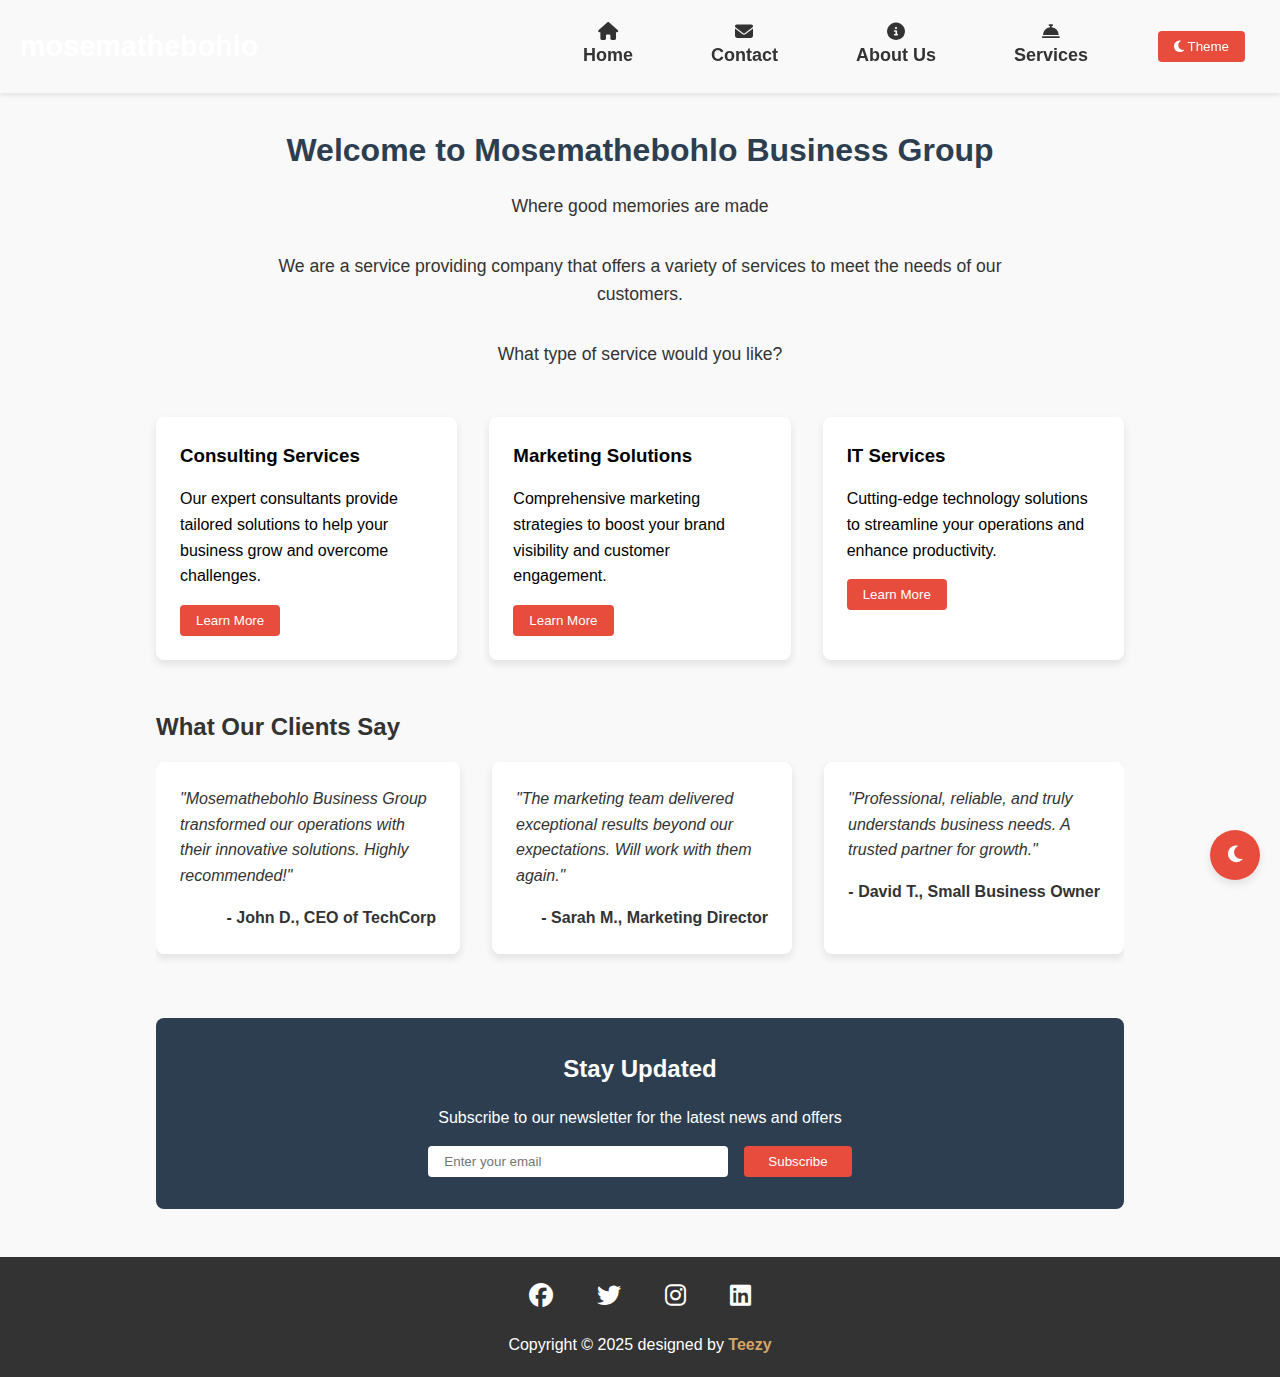
<file: index.html>
<!DOCTYPE html>
<html lang="en">
<head>
    <meta charset="UTF-8">
    <meta name="viewport" content="width=device-width, initial-scale=1.0">
    <meta name="description" content="Mosemathebohlo Business Group - Providing quality services to meet your needs">
    <title>Mosemathebohlo Business Group</title>
    <link rel="stylesheet" href="https://cdnjs.cloudflare.com/ajax/libs/font-awesome/6.4.0/css/all.min.css">
     <link rel="stylesheet" href="mosemathebohlo.css">
    <script src="darkmode.js"></script> 
</head>
<body>
    <nav class="nav">
        <div class="bouncing-text">mosemathebohlo</div>
        <ul class="navibar">
              <li><a href="index.html" class="nav-link"><i class="fas fa-home"></i> Home</a></li>
            <li><a href="enqure.html" class="nav-link"><i class="fas fa-envelope"></i> Contact</a></li>
            <li><a href="aboutus.html" class="nav-link"><i class="fas fa-info-circle"></i> About Us</a></li>
            <li><a href="services.html" class="nav-link"><i class="fas fa-concierge-bell"></i> Services</a></li> 
            <li><button class="theme-toggle" onclick="switchColor()">
                <i class="fas fa-moon"></i> Theme
            </button></li>
        </ul>
    </nav>
    
    <main>
        <h1>Welcome to Mosemathebohlo Business Group</h1>
        <p class="index">Where good memories are made</p>
        <p class="index">We are a service providing company that offers a variety of services to meet the needs of our customers.</p>
        <p class="index">What type of service would you like?</p>
       
            <div class="services-container">
            <div class="service-card">
                <h3>Consulting Services</h3>
                <p>Our expert consultants provide tailored solutions to help your business grow and overcome challenges.</p>
                <button onclick="openModal('consulting')">Learn More</button>
            </div>
            <div class="service-card">
                <h3>Marketing Solutions</h3>
                <p>Comprehensive marketing strategies to boost your brand visibility and customer engagement.</p>
                <button onclick="openModal('marketing')">Learn More</button>
            </div>
            <div class="service-card">
                <h3>IT Services</h3>
                <p>Cutting-edge technology solutions to streamline your operations and enhance productivity.</p>
                <button onclick="openModal('it')">Learn More</button>
            </div>
        </div>
        
        <div class="testimonials">
            <h2>What Our Clients Say</h2>
            <div class="testimonial-slider">
                <div class="testimonial-card">
                    <p>"Mosemathebohlo Business Group transformed our operations with their innovative solutions. Highly recommended!"</p>
                    <div class="author">- John D., CEO of TechCorp</div>
                </div>
                <div class="testimonial-card">
                    <p>"The marketing team delivered exceptional results beyond our expectations. Will work with them again."</p>
                    <div class="author">- Sarah M., Marketing Director</div>
                </div>
                <div class="testimonial-card">
                    <p>"Professional, reliable, and truly understands business needs. A trusted partner for growth."</p>
                    <div class="author">- David T., Small Business Owner</div>
                </div>
            </div>
        </div>
        
        <div class="newsletter">
            <h2>Stay Updated</h2>
            <p>Subscribe to our newsletter for the latest news and offers</p>
            <form class="newsletter-form" onsubmit="subscribeNewsletter(event)">
                <input type="email" placeholder="Enter your email" required>
                <button type="submit">Subscribe</button>
            </form>
        </div>
    </main>
    
    <footer class="footer">
        <div class="social-icons">
            <a href="https://www.facebook.com/profile.php?id=61575252350623&mibextid=rS40aB7S9Ucbxw6v" target="_blank" rel="noopener noreferrer" aria-label="Facebook">
                <i class="fab fa-facebook"></i>
            </a>
            <a href="https://twitter.com" target="_blank" rel="noopener noreferrer" aria-label="Twitter">
                <i class="fab fa-twitter"></i>
            </a>
            <a href="https://www.instagram.com/sema.thebohlo?igsh=OGp6a28ya3VpMm53" target="_blank" rel="noopener noreferrer" aria-label="Instagram">
                <i class="fab fa-instagram"></i>
            </a>
            <a href="https://linkedin.com" target="_blank" rel="noopener noreferrer" aria-label="LinkedIn">
                <i class="fab fa-linkedin"></i>
            </a>
        </div>
        <div class="footerbuttons">
            <p>Copyright &copy; 2025 designed by <span class="designer">Teezy</span></p>
        </div>
    </footer>
    
    <button onclick="switchcolor()" id="colorbutton" aria-label="Toggle color theme">
        <i class="fas fa-moon"></i>
    </button>
    
    <div id="serviceModal" class="modal">
        <div class="modal-content">
            <span class="close-btn" onclick="closeModal()">&times;</span>
            <h2 id="modalTitle">Service Details</h2>
            <div id="modalContent">
                <!-- Content will be loaded here -->
            </div>
        </div>
    </div>
    
   
</body>
</html>
</file>
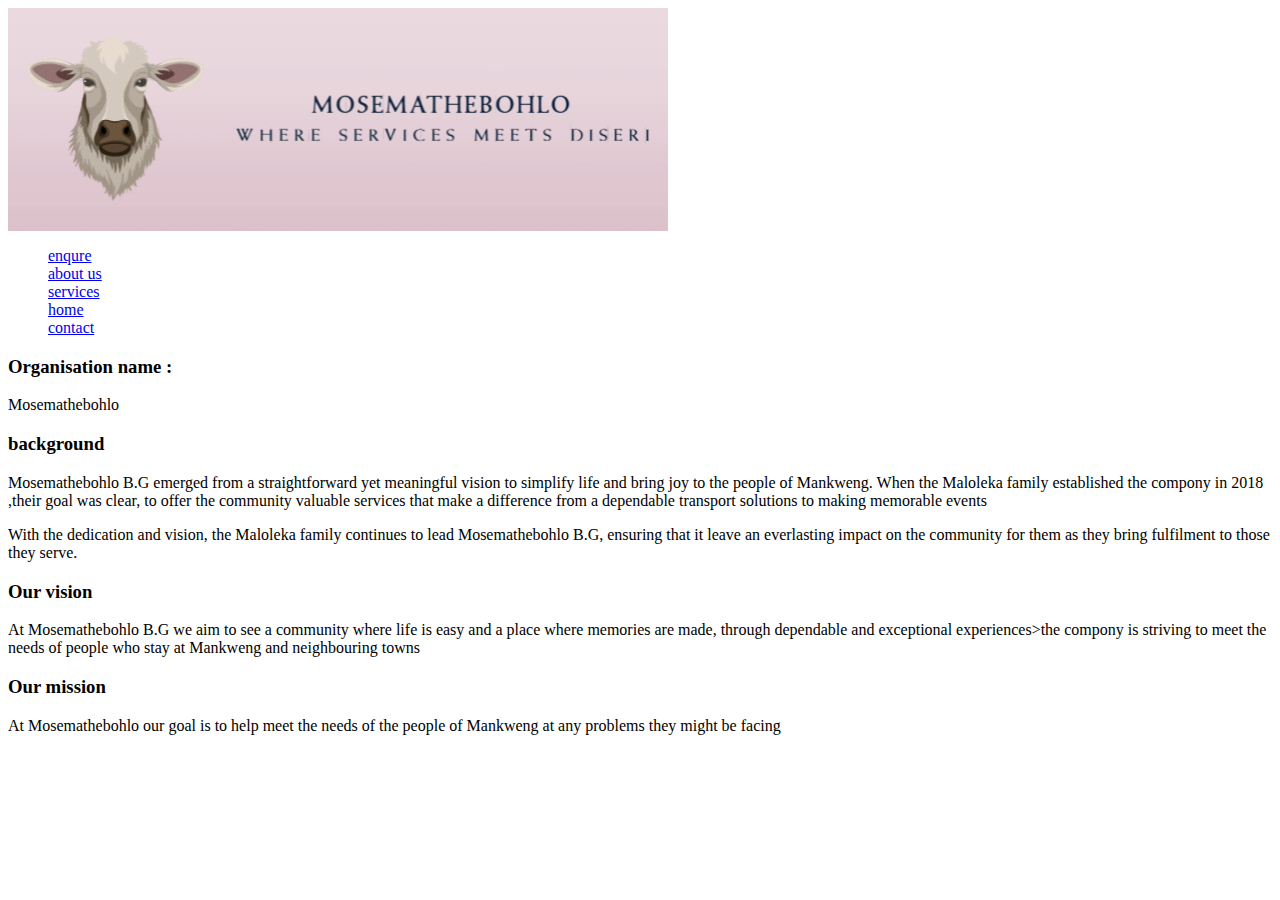
<file: aboutus.html>
<html>
    <head>
        <img src="logo.png" class="logo">
        <div class="nav">
            <ul type = 'none'>
        <li> <a href="enqure.html">enqure</a></li>
        <li> <a href="aboutus.html">about us </a></li>
        <li><a href="services.html"> services</a></li>
        <li><a href="MOSEMATHEBOHLO.HTML"> home</a></li>
        <li><a href="contact.html">contact</a></li> 
           </ul> </div>
    
    </head>
    <body>
       <h3> Organisation name : </h3>
             Mosemathebohlo
       <h3>background</h3>
       <p>Mosemathebohlo B.G emerged from a straightforward yet meaningful vision to simplify life and bring joy to the people of Mankweng. When the Maloleka family established the compony in 2018 ,their goal was clear, to offer the community valuable services that make a difference from a dependable transport solutions to making memorable events  </p><p>
       With the dedication and vision, the Maloleka family continues to lead Mosemathebohlo B.G, ensuring that it leave an everlasting impact on the community for them as they bring fulfilment to those they serve.</p>
       <h3><b> Our vision</b></h3><p>
         At Mosemathebohlo B.G we aim to see a community where life is easy and a place where memories are made, through dependable and exceptional experiences>the compony is striving to meet the needs of people who stay at Mankweng and neighbouring towns </p> 
       <h3> <b> Our mission </b></h3> <p>
       At Mosemathebohlo our goal is to help meet the needs of the people of Mankweng at any problems they might be facing </p> 
    </body>
</html>
</file>
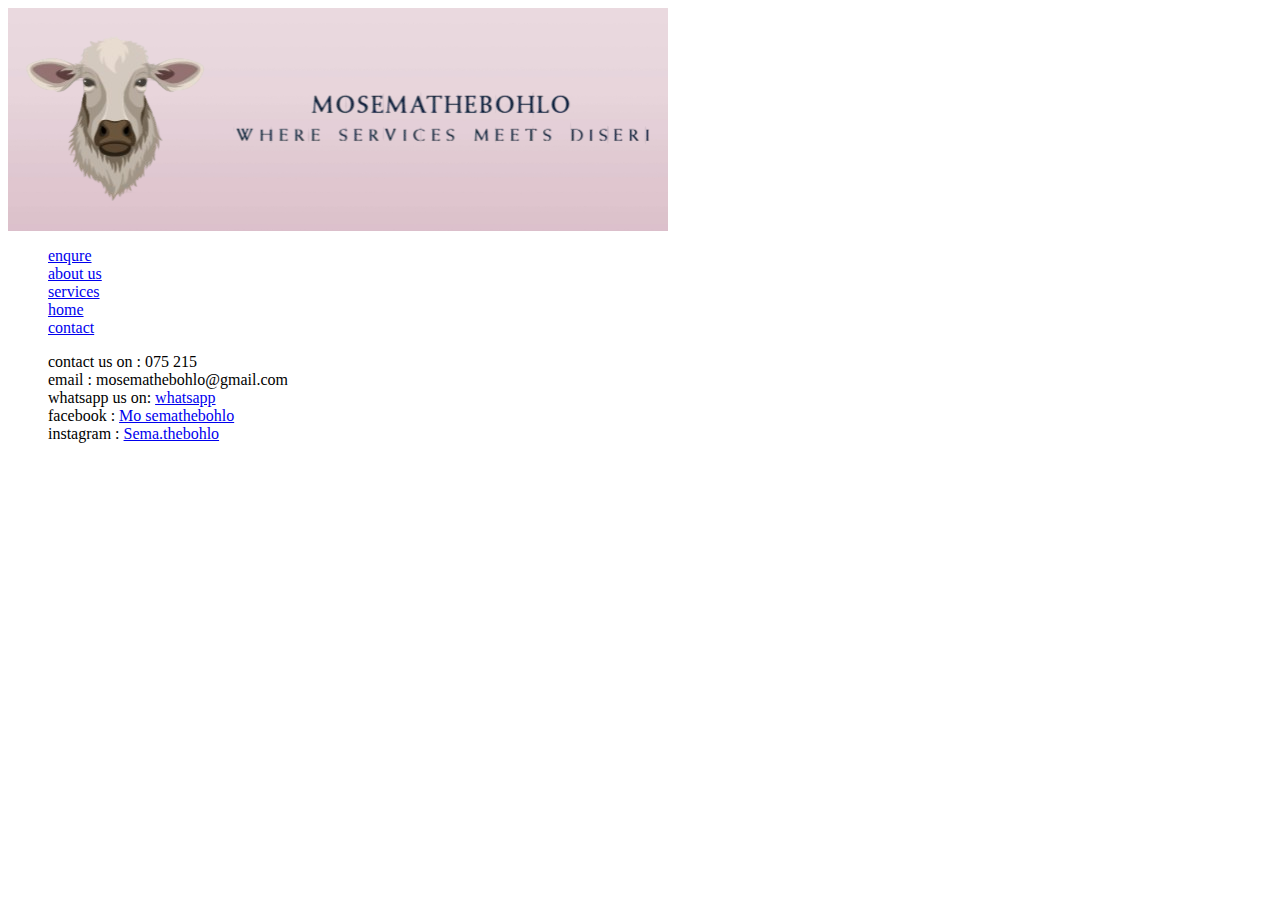
<file: contact.html>
<html>
    <head>
        <img src="logo.png" class="logo">
        <div class="nav">
            <ul type = 'none'>
        <li> <a href="enqure.html">enqure</a></li>
        <li> <a href="aboutus.html">about us </a></li>
        <li><a href="services.html"> services</a></li>
        <li><a href="MOSEMATHEBOHLO.HTML"> home</a></li>
        <li><a href="contact.html">contact</a></li> 
           </ul> </div>
    
    </head>
    <body> <ul type = "none">
        <li> contact us on  : <a href="none"></a>075 215 </li>
        <li> email         : <a href="none"></a>mosemathebohlo@gmail.com</li>
        <li>whatsapp us on: <a href="https://wa.me/qr/3CFEANJXXYXGB1"> whatsapp </a></li>
        <li>facebook      : <a href="https://www.facebook.com/profile.php?id=61575252350623&mibextid=rS40aB7S9Ucbxw6v">Mo semathebohlo</a></li>
        <li>instagram     : <a href="https://www.instagram.com/sema.thebohlo?igsh=OGp6a28ya3VpMm53">Sema.thebohlo</a></li>
     </ul>
      
       
       
       
    </body>
</html>
</file>
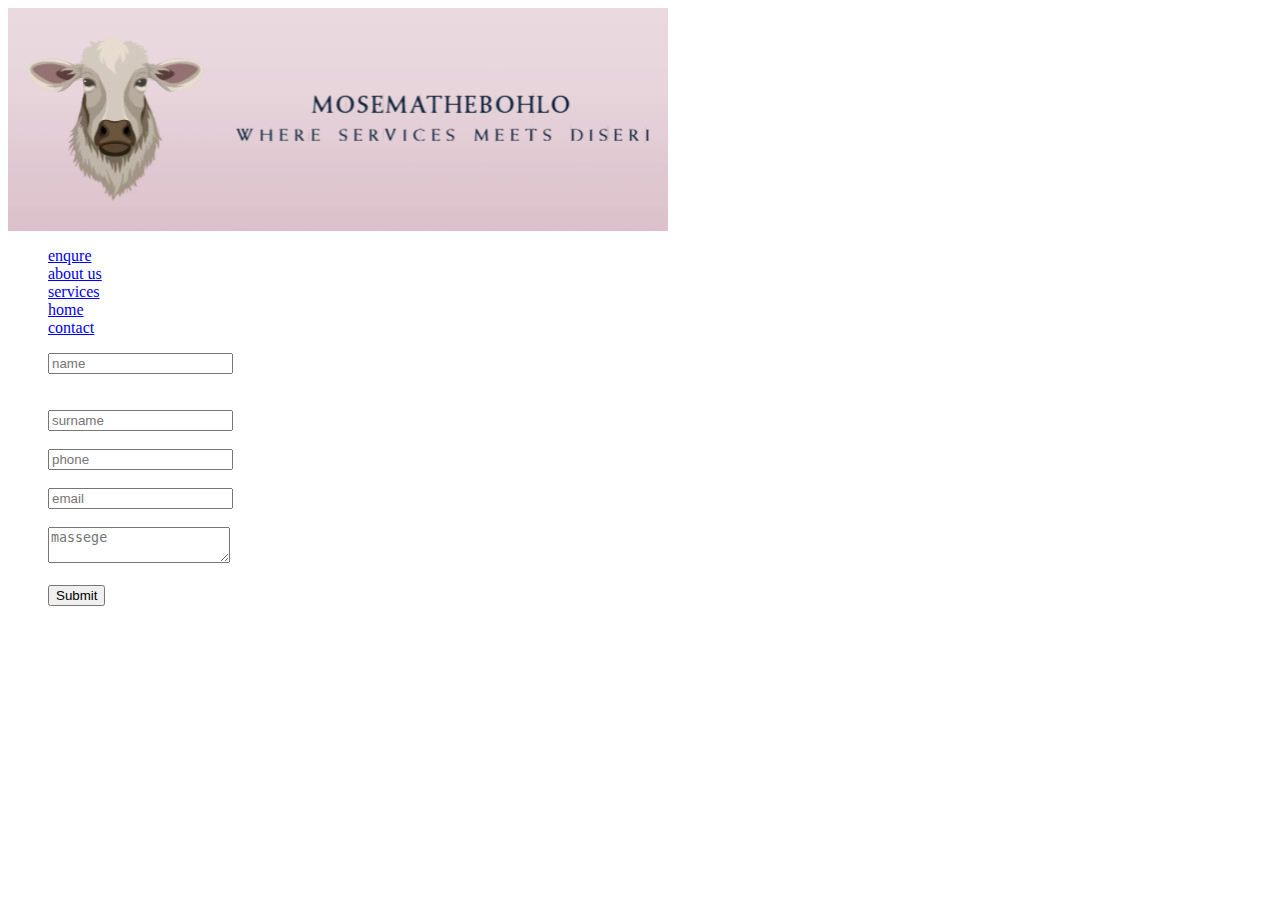
<file: enqure.html>
<html>
    <head>
        <img src="logo.png" class="logo">
        <div class="nav">
            <ul type = 'none'>
        <li> <a href="enqure.html">enqure</a></li>
        <li> <a href="aboutus.html">about us </a></li>
        <li><a href="services.html"> services</a></li>
        <li><a href="MOSEMATHEBOHLO.HTML"> home</a></li>
        <li><a href="contact.html">contact</a></li> 
           </ul> </div>
    </head>
<body>
   
  <ul type = "none"> 
<li> <input type="text" placeholder="name"></li><br><br>
<li><input type="text" placeholder="surname"></li><br>
<li><input type="tel" placeholder="phone"></li><br>
<li><input type="email" placeholder="email"></li><br>
<li><textarea  type ="text"  placeholder="massege"></textarea></li><br>
<li><input type="submit"> </li>
</ul> 
</body>

</html>
</file>
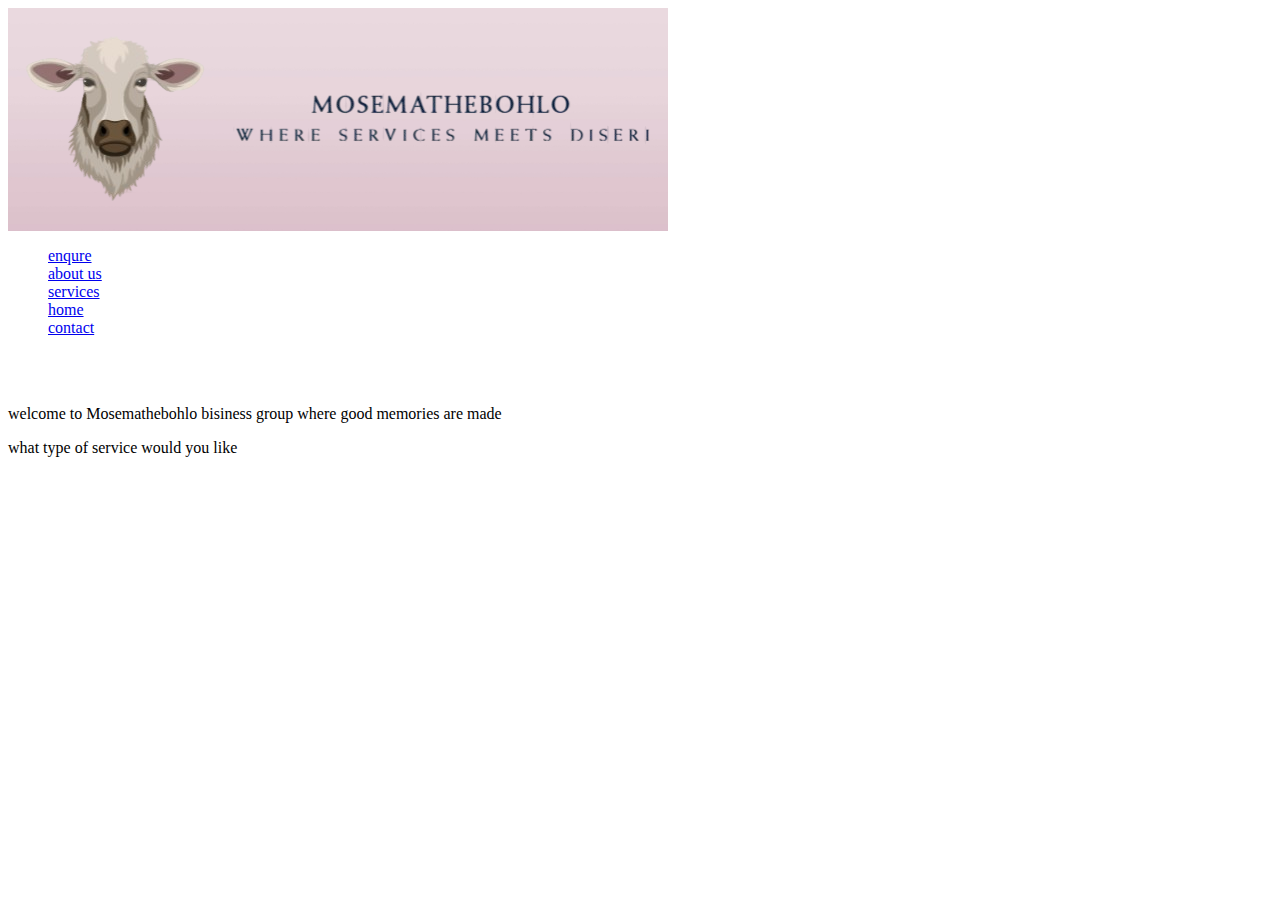
<file: MOSEMATHEBOHLO.HTML>
<Html>
    <HEAD>
    <TITLE> Mosemathebohlo business Group </TITLE>
    
    </HEAD>
    <BODY>
        <img src="logo.png" class="logo">
    <div class="nav">
        <ul type = 'none'>
    <li> <a href="enqure.html">enqure</a></li>
    <li> <a href="aboutus.html">about us </a></li>
    <li><a href="services.html"> services</a></li>
    <li><a href="MOSEMATHEBOHLO.HTML"> home</a></li>
    <li><a href="contact.html">contact</a></li> 
       </ul> </div>
    
        <br>
    <br>
    <p>welcome to Mosemathebohlo bisiness group where good memories are made</p>
    <p>what type of service would you like </p>
    
    
    </BODY>
    </Html>
</file>
<file: mosemathebohlo.css>
:root {
            --primary-color: #2c3e50;
            --secondary-color: #3498db;
            --text-color: #333;
            --bg-color: #f9f9f9;
            --card-bg: #fff;
            --shadow: 0 4px 6px rgba(0, 0, 0, 0.1);
            --h3-color : black;
            --teezy :  rgb(52, 52, 116);
        }

        .dark-mode {
            --primary-color: #34495e;
            --secondary-color: #2980b9;
            --text-color: #ecf0f1;
            --bg-color: #2c3e50;
            --card-bg: #34495e;
            --shadow: 0 4px 6px rgba(0, 0, 0, 0.3);
        }

        * {
            margin: 0;
            padding: 0;
            box-sizing: border-box;
            transition: background-color 0.3s, color 0.3s;
        }

        body {
            font-family: 'Geneva';
            line-height: 1.6;
            color: var(--text-color);
            background-color: var(--bg-color);
        }

        .nav {
            display: flex;
            justify-content: space-between;
            align-items: center;
            padding: 1rem 2rem;
            background-color: var(--primary-color);
            color: white;
            position: sticky;
            top: 0;
            z-index: 100;
        }

        .bouncing-text {
            font-size: 1.8rem;
            font-weight: bold;
            animation: bounce 2s infinite;
        }

        @keyframes bounce {
            0%, 100% { transform: translateY(0); }
            50% { transform: translateY(-5px); }
        }

        .navibar {
            display: flex;
            list-style: none;
            gap: 1.5rem;
        }

        .nav-link {
            color: white;
            text-decoration: none;
            font-weight: 500;
            padding: 0.5rem 1rem;
            border-radius: 4px;
        }

        .nav-link:hover {
            background-color: var(--secondary-color);
        }

        .home-icon {
            width: 24px;
            height: 24px;
            vertical-align: middle;
        }

        main {
            padding: 2rem;
            max-width: 1200px;
            margin: 0 auto;
        }

        h1 {
            color: var(--primary-color);
            margin-bottom: 1rem;
            text-align: center;
        }

        .index {
            margin-bottom: 1rem;
            text-align: center;
        }

        .services-container {
            display: grid;
            grid-template-columns: repeat(auto-fit, minmax(300px, 1fr));
            gap: 2rem;
            margin: 3rem 0;
        }

        .service-card {
            background-color: var(--card-bg);
            border-radius: 8px;
            padding: 1.5rem;
            box-shadow: var(--shadow);
            transition: transform 0.3s;
        }

        .service-card:hover {
            transform: translateY(-5px);
        }

        .service-card h3 {
            color: var(--h3-color);
            margin-bottom: 1rem;
            -webkit-text-fill-color: var(--h3-color);
        }

        .service-card p {
            margin-bottom: 1rem;
            color: var(--h3-color);
        }

        .service-card button {
            background-color: var(--secondary-color);
            color: white;
            border: none;
            padding: 0.5rem 1rem;
            border-radius: 4px;
            cursor: pointer;
            transition: background-color 0.3s;
        }

        .service-card button:hover {
            background-color: var(--primary-color);
        }

        .testimonials {
            margin: 3rem 0;
        }

        .testimonial-slider {
            display: flex;
            overflow-x: auto;
            gap: 2rem;
            padding: 1rem 0;
            scroll-snap-type: x mandatory;
        }

        .testimonial-card {
            min-width: 300px;
            background-color: var(--card-bg);
            border-radius: 8px;
            padding: 1.5rem;
            box-shadow: var(--shadow);
            scroll-snap-align: start;
        }

        .testimonial-card p {
            font-style: italic;
            margin-bottom: 1rem;
        }

        .testimonial-card .author {
            font-weight: bold;
            text-align: right;
        }

        .newsletter {
            background-color: var(--primary-color);
            color: white;
            padding: 2rem;
            border-radius: 8px;
            text-align: center;
            margin: 3rem 0;
        }

        .newsletter h2 {
            margin-bottom: 1rem;
        }

        .newsletter-form {
            display: flex;
            justify-content: center;
            gap: 1rem;
            margin-top: 1rem;
        }

        .newsletter-form input {
            padding: 0.5rem 1rem;
            border: none;
            border-radius: 4px;
            width: 300px;
        }

        .newsletter-form button {
            background-color: var(--secondary-color);
            color: white;
            border: none;
            padding: 0.5rem 1.5rem;
            border-radius: 4px;
            cursor: pointer;
        }

        .footer {
            background-color: var(--primary-color);
            color: white;
            padding: 2rem;
            text-align: center;
        }

        .social-icons {
            display: flex;
            justify-content: center;
            gap: 1.5rem;
            margin-bottom: 1.5rem;
        }

        .social-icons a {
            color: white;
            font-size: 1.5rem;
            transition: color 0.3s;
        }

        .social-icons a:hover {
            color: var(--secondary-color);
        }

        #colorbutton {
            position: fixed;
            bottom: 20px;
            right: 20px;
            background-color: var(--secondary-color);
            color: white;
            border: none;
            padding: 0.5rem 1rem;
            border-radius: 50%;
            cursor: pointer;
            width: 50px;
            height: 50px;
            font-size: 1.2rem;
            box-shadow: var(--shadow);
        }

        .modal {
            display: none;
            position: fixed;
            top: 0;
            left: 0;
            width: 100%;
            height: 100%;
            background-color: rgba(0, 0, 0, 0.5);
            z-index: 1000;
            justify-content: center;
            align-items: center;
        }

        .modal-content {
            background-color: var(--card-bg);
            padding: 2rem;
            border-radius: 8px;
            max-width: 500px;
            width: 90%;
            position: relative;
        }

        .close-btn {
            position: absolute;
            top: 10px;
            right: 10px;
            font-size: 1.5rem;
            cursor: pointer;
        }

        @media (max-width: 768px) {
            .nav {
                flex-direction: column;
                padding: 1rem;
            }

            .navibar {
                margin-top: 1rem;
                flex-wrap: wrap;
                justify-content: center;
            }

            .newsletter-form {
                flex-direction: column;
                align-items: center;
            }

            .newsletter-form input {
                width: 100%;
            }
        }
          :root {
            --primary-color: #2c3e50;
            --secondary-color: #e74c3c;
            --accent-color: #3498db;
            --text-color: #333;
            --light-bg: #f9f9f9;
            --white: #ffffff;
            --shadow: 0 4px 8px rgba(0, 0, 0, 0.1);
            --transition: all 0.3s ease;
        }

        * {
            margin: 0;
            padding: 0;
            box-sizing: border-box;
            font-family: 'Segoe UI', Tahoma, Geneva, Verdana, sans-serif;
        }

        body {
            background-color: var(--bg-color);
            color: var(--text-color);
            line-height: 1.6;
        }

        .nav {
            background-color: var(--primary-color);
            padding: 1rem 2rem;
            display: flex;
            justify-content: space-between;
            align-items: center;
            position: sticky;
            top: 0;
            z-index: 100;
            box-shadow: var(--shadow);
        }

        .bouncing-text {
            font-size: 1.8rem;
            font-weight: bold;
            color: white;
            animation: bounce 2s infinite;
        }

        @keyframes bounce {
            0%, 100% { transform: translateY(0); }
            50% { transform: translateY(-5px); }
        }

        .navibar {
            display: flex;
            list-style: none;
            gap: 1.5rem;
            align-items: center;
        }

        .nav-link {
            color: var(--white);
            text-decoration: none;
            display: flex;
            flex-direction: column;
            align-items: center;
            transition: var(--transition);
            padding: 0.5rem;
            border-radius: 4px;
        }

        .nav-link:hover {
            background-color: var(--secondary-color);
            transform: translateY(-3px);
        }

        .home-icon {
            width: 24px;
            height: 24px;
            margin-bottom: 0.3rem;
        }

        .theme-toggle {
            background-color: var(--secondary-color);
            color: white;
            border: none;
            padding: 0.5rem 1rem;
            border-radius: 4px;
            cursor: pointer;
            transition: var(--transition);
        }

        .theme-toggle:hover {
            background-color: var(--accent-color);
        }

        main {
            max-width: 1000px;
            margin: 2rem auto;
            padding: 0 1rem;
        }

        .contact-container {
            display: grid;
            grid-template-columns: 1fr 1fr;
            gap: 2rem;
            margin-bottom: 3rem;
        }

        .contact-info {
            background-color: var(--teezy);
            padding: 2rem;
            border-radius: 8px;
            box-shadow: var(--shadow);
        }

        .contact-info h2 {
            color: var(--h3-color);
            margin-bottom: 1.5rem;
            position: relative;
        }

        .contact-info h2::after {
            content: '';
            display: block;
            width: 60px;
            height: 3px;
            background-color: var(--secondary-color);
            margin-top: 0.5rem;
        }

        .contact-details {
            margin-top: 1.5rem;
        }

        .contact-item {
            display: flex;
            align-items: flex-start;
            margin-bottom: 1.5rem;
        }

        .contact-icon {
            font-size: 1.2rem;
            color: var(--secondary-color);
            margin-right: 1rem;
            margin-top: 0.2rem;
        }

        .contact-form {
            background-color: var(--white);
            padding: 2rem;
            border-radius: 8px;
            box-shadow: var(--shadow);
        }

        .contact-form h2 {
            color: var(--h3-color);
            margin-bottom: 1.5rem;
            position: relative;
        }

        .contact-form h2::after {
            content: '';
            display: block;
            width: 60px;
            height: 3px;
            background-color: var(--secondary-color);
            margin-top: 0.5rem;
        }

        .form-group {
            margin-bottom: 1.5rem;
        }

        .input {
            width: 100%;
            padding: 0.8rem 1rem;
            border: 1px solid #ddd;
            border-radius: 4px;
            font-size: 1rem;
            transition: var(--transition);
        }

        .input:focus {
            outline: none;
            border-color: var(--accent-color);
            box-shadow: 0 0 0 2px rgba(52, 152, 219, 0.2);
        }

        textarea.input {
            min-height: 150px;
            resize: vertical;
        }

        .button {
            background-color: var(--teezy);
            color: rgb(233, 220, 220);
            border: none;
            padding: 0.8rem 1.5rem;
            border-radius: 4px;
            font-size: 1rem;
            cursor: pointer;
            transition: var(--transition);
            width: 100%;
        }

        .button:hover {
            background-color: var(--teezy);
            transform: translateY(-2px);
        }

        .map-container {
            margin: 3rem 0;
            border-radius: 8px;
            overflow: hidden;
            box-shadow: var(--shadow);
        }

        .map-container iframe {
            width: 100%;
            height: 400px;
            border: none;
        }

        .wallpaper {
            height: 300px;
            background: linear-gradient(rgba(0, 0, 0, 0.7), rgba(0, 0, 0, 0.7)), url('https://web.facebook.com/photo/?fbid=1293078695420365&set=ecnf.100041547408058');
            background-size: cover;
            background-position: center;
            display: flex;
            align-items: center;
            justify-content: center;
            color: white;
            text-align: center;
            margin: 3rem 0;
        }

        .wallpaper-content {
            max-width: 800px;
            padding: 1rem;
        }

        .wallpaper h2 {
            font-size: 2.5rem;
            margin-bottom: 1rem;
        }

        .wallpaper p {
            font-size: 1.2rem;
            margin-bottom: 1.5rem;
        }

        .footer {
            background-color: var(--primary-color);
            color: white;
            padding: 2rem;
            text-align: center;
        }

        .social-icons {
            display: flex;
            justify-content: center;
            gap: 1.5rem;
            margin-bottom: 1.5rem;
        }

        .social-icons a {
            color: white;
            font-size: 1.5rem;
            transition: var(--transition);
        }

        .social-icons a:hover {
            color: var(--accent-color);
            transform: translateY(-3px);
        }

        .footerbuttons {
            margin-top: 1rem;
        }

        .designer {
            color: var(--accent-color);
            font-weight: bold;
        }

        @media (max-width: 768px) {
            .contact-container {
                grid-template-columns: 1fr;
            }
            
            .navibar {
                gap: 1rem;
            }
            
            .wallpaper h2 {
                font-size: 2rem;
            }
        }

        @media (max-width: 480px) {
            .nav {
                flex-direction: column;
                padding: 1rem;
            }
            
            .bouncing-text {
                margin-bottom: 1rem;
            }
            
            .navibar {
                flex-wrap: wrap;
                justify-content: center;
                gap: 0.5rem;
            }
            
            .wallpaper h2 {
                font-size: 1.8rem;
            }
        }
        :root {
            --primary-color: #2c3e50;
            --secondary-color: #e74c3c;
            --accent-color: #3498db;
            --text-color: #333;
            --light-bg: #f9f9f9;
            --white: #ffffff;
            --shadow: 0 4px 8px rgba(0, 0, 0, 0.1);
            --transition: all 0.3s ease;
        }

        * {
            margin: 0;
            padding: 0;
            box-sizing: border-box;
            font-family: 'Segoe UI', Tahoma, Geneva, Verdana, sans-serif;
        }

        body {
            background-color: var(--bg-color);
            color: var(--text-color);
            line-height: 1.6;
        }

        .nav {
            background-color: var(--primary-color);
            padding: 1rem 2rem;
            position: sticky;
            top: 0;
            z-index: 100;
            box-shadow: var(--shadow);
        }

        .navibar {
            display: flex;
            justify-content: center;
            list-style: none;
            gap: 2rem;
            flex-wrap: wrap;
        }

        .nav-link {
            color: var(--white);
            text-decoration: none;
            display: flex;
            flex-direction: column;
            align-items: center;
            transition: var(--transition);
            padding: 0.5rem;
            border-radius: 4px;
        }

        .nav-link:hover {
            background-color: var(--secondary-color);
            transform: translateY(-3px);
        }

        .home-icon {
            width: 24px;
            height: 24px;
            margin-bottom: 0.3rem;
        }

        .nav-link span {
            font-size: 0.8rem;
            display: block;
        }

        .heading {
            text-align: center;
            margin: 2rem 0;
            color: var(--primary-color);
            font-size: 2.2rem;
            position: relative;
        }

        .heading::after {
            content: '';
            display: block;
            width: 80px;
            height: 4px;
            background-color: var(--secondary-color);
            margin: 0.5rem auto;
            border-radius: 2px;
        }

        .index {
            text-align: center;
            max-width: 800px;
            margin: 0 auto 2rem;
            padding: 0 1rem;
            font-size: 1.1rem;
        }

        .services-list {
            display: flex;
            justify-content: center;
            flex-wrap: wrap;
            gap: 1.5rem;
            margin: 2rem auto;
            max-width: 1000px;
        }

        .service-category {
            background-color: var(--white);
            padding: 1.5rem;
            border-radius: 8px;
            box-shadow: var(--shadow);
            width: 220px;
            text-align: center;
            transition: var(--transition);
        }

        .service-category:hover {
            transform: translateY(-5px);
            box-shadow: 0 6px 12px rgba(0, 0, 0, 0.15);
        }

        .service-category i {
            font-size: 2.5rem;
            color: var(--secondary-color);
            margin-bottom: 1rem;
        }

        .service-category h4 {
            color: var(--primary-color);
            margin-bottom: 0.5rem;
        }

        .decor-section {
            background-color: var(--white);
            padding: 2rem;
            margin: 3rem 0;
            box-shadow: var(--shadow);
        }

        .decor-heading {
            text-align: center;
            margin-bottom: 2rem;
            color: var(--primary-color);
        }

        .gallery {
            display: grid;
            grid-template-columns: repeat(auto-fit, minmax(250px, 1fr));
            gap: 1.5rem;
            max-width: 1200px;
            margin: 0 auto;
        }

        .gallery-item {
            position: relative;
            border-radius: 8px;
            overflow: hidden;
            box-shadow: var(--shadow);
            transition: var(--transition);
            height: 250px;
        }

        .gallery-item:hover {
            transform: scale(1.03);
        }

        .deco {
            width: 100%;
            height: 100%;
            object-fit: cover;
            transition: var(--transition);
        }

        .gallery-item:hover .deco {
            transform: scale(1.1);
        }

        .gallery-caption {
            position: absolute;
            bottom: 0;
            left: 0;
            right: 0;
            background: rgba(0, 0, 0, 0.7);
            color: white;
            padding: 1rem;
            transform: translateY(100%);
            transition: var(--transition);
        }

        .gallery-item:hover .gallery-caption {
            transform: translateY(0);
        }

        .wallpaper {
            height: 300px;
            background: linear-gradient(rgba(0, 0, 0, 0.5), rgba(0, 0, 0, 0.5)), url('https://web.facebook.com/photo/?fbid=1293078695420365&set=ecnf.100041547408058');
            background-size: cover;
            background-position: center;
            display: flex;
            align-items: center;
            justify-content: center;
            color: white;
            margin: 3rem 0;
            text-align: center;
            padding: 1rem;
        }

        .wallpaper h2 {
            font-size: 2.5rem;
            margin-bottom: 1rem;
        }

        .wallpaper p {
            font-size: 1.2rem;
            max-width: 800px;
        }

        .footer {
            background-color: var(--primary-color);
            color: white;
            padding: 2rem;
            text-align: center;
        }

        .social-icons {
            display: flex;
            justify-content: center;
            gap: 1.5rem;
            margin-bottom: 1.5rem;
        }

        .social-icons a {
            color: white;
            font-size: 1.5rem;
            transition: var(--transition);
        }

        .social-icons a:hover {
            color: var(--accent-color);
            transform: translateY(-3px);
        }

        .footerbuttons {
            margin-top: 1rem;
        }

        .designer {
            color: var(--accent-color);
            font-weight: bold;
        }

        @media (max-width: 768px) {
            .navibar {
                gap: 1rem;
            }
            
            .heading {
                font-size: 1.8rem;
            }
            
            .gallery {
                grid-template-columns: 1fr 1fr;
            }
        }

        @media (max-width: 480px) {
            .navibar {
                gap: 0.5rem;
            }
            
            .nav-link {
                padding: 0.3rem;
            }
            
            .gallery {
                grid-template-columns: 1fr;
            }
            
            .wallpaper h2 {
                font-size: 2rem;
            }
        }
        body {
            font-family: 'Segoe UI', Tahoma, Geneva, Verdana, sans-serif;
            margin: 0;
            padding: 0;
            color: #333;
            line-height: 1.6;
        }
        
        .nav {
         background: linear-gradient(to bottom right,var(--accent-color)var(--text-color));
            padding: 15px 20px;
            box-shadow: 0 2px 5px rgba(0,0,0,0.1);
        }
        
        .navibar {
            display: flex;
            justify-content: center;
            margin: 0;
            padding: 0;
            list-style: none;
            flex-wrap: wrap;
        }
        
        .navibar li {
            margin: 0 15px;
        }
        
        .nav-link {
            text-decoration: none;
            color: #333;
            font-size: 18px;
            font-weight: bold;
            transition: all 0.3s ease;
            display: flex;
            flex-direction: column;
            align-items: center;
        }
        
        .nav-link:hover {
            color: #ff9800;
            transform: translateY(-3px);
        }
        
        .home-icon {
            width: 24px;
            height: 24px;
            margin-bottom: 5px;
        }
        
        .contact {
            max-width: 1200px;
            margin: 30px auto;
            padding: 0 20px;
            display: flex;
            flex-wrap: wrap;
            justify-content: space-between;
        }
        
        .contact-section {
            flex: 1;
            min-width: 300px;
            padding: 20px;
            background: #f9f5f0;
            border-radius: 8px;
            box-shadow: 0 2px 10px rgba(0,0,0,0.05);
            margin: 10px;
        }
        
        .contact-section h2 {
            color: #b0936c;
            margin-top: 0;
            border-bottom: 2px solid #d4a567;
            padding-bottom: 10px;
        }
        
        .contact-list {
            list-style: none;
            padding: 0;
        }
        
        .contact-list li {
            margin-bottom: 15px;
            padding-left: 30px;
            position: relative;
        }
        
        .contact-list li i {
            position: absolute;
            left: 0;
            top: 3px;
            color: #d4a567;
            font-size: 20px;
        }
        
        .contact-list a {
            color: #333;
            text-decoration: none;
            transition: color 0.3s;
            font-weight: 500;
        }
        
        .contact-list a:hover {
            color: #d4a567;
            text-decoration: underline;
        }
        
        .wallpaper {
            flex: 1;
            min-width: 300px;
            min-height: 300px;
            background: url('contact-image.jpg') center/cover no-repeat;
            border-radius: 8px;
            margin: 10px;
        }
        
        .footer {
            background: #333;
            color: #fff;
            text-align: center;
            padding: 20px;
            margin-top: 30px;
        }
        
        .social-icons {
            margin-bottom: 15px;
        }
        
        .social-icons a {
            color: #fff;
            margin: 0 10px;
            font-size: 24px;
            transition: color 0.3s;
        }
        
        .social-icons a:hover {
            color: #d4a567;
        }
        
        .designer {
            color: #d4a567;
            font-weight: bold;
        }
        
        @media (max-width: 768px) {
            .contact {
                flex-direction: column;
            }
            
            .wallpaper {
                min-height: 200px;
                order: -1;
            }
        }
</file>
